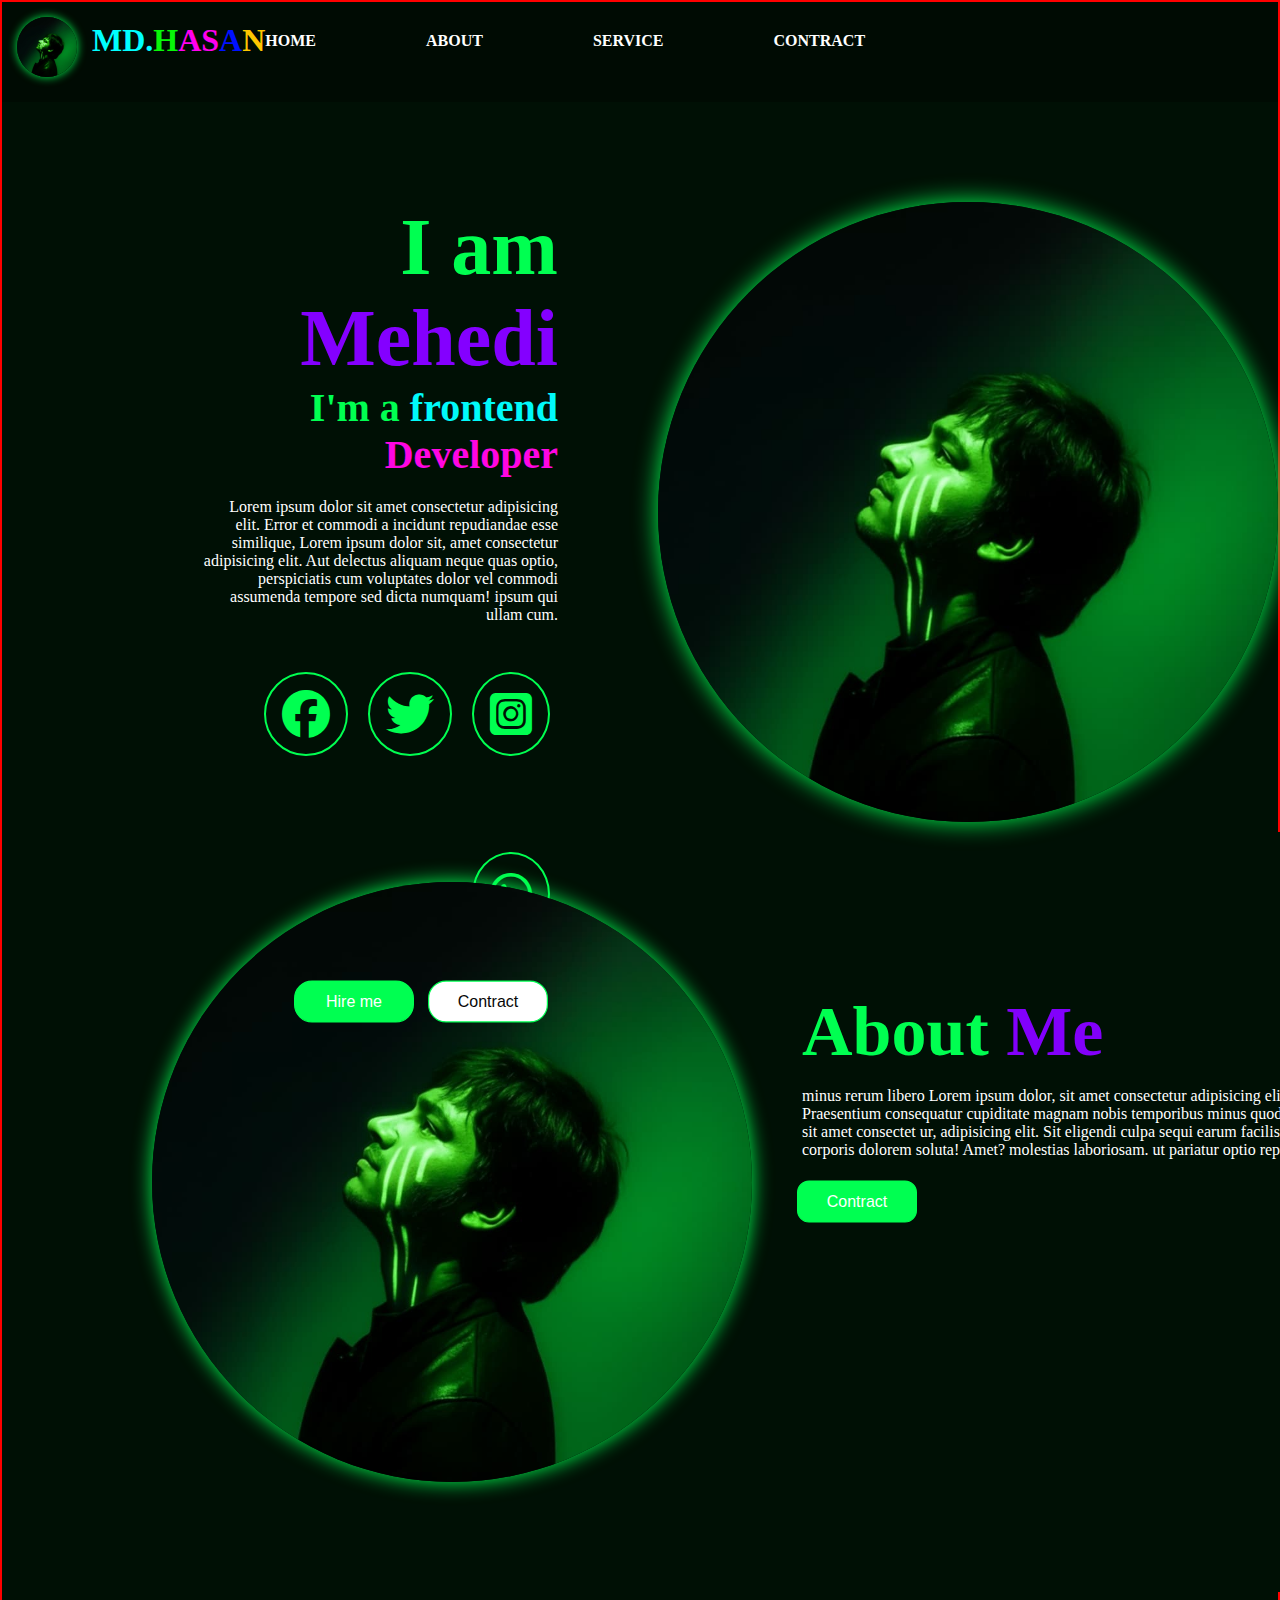
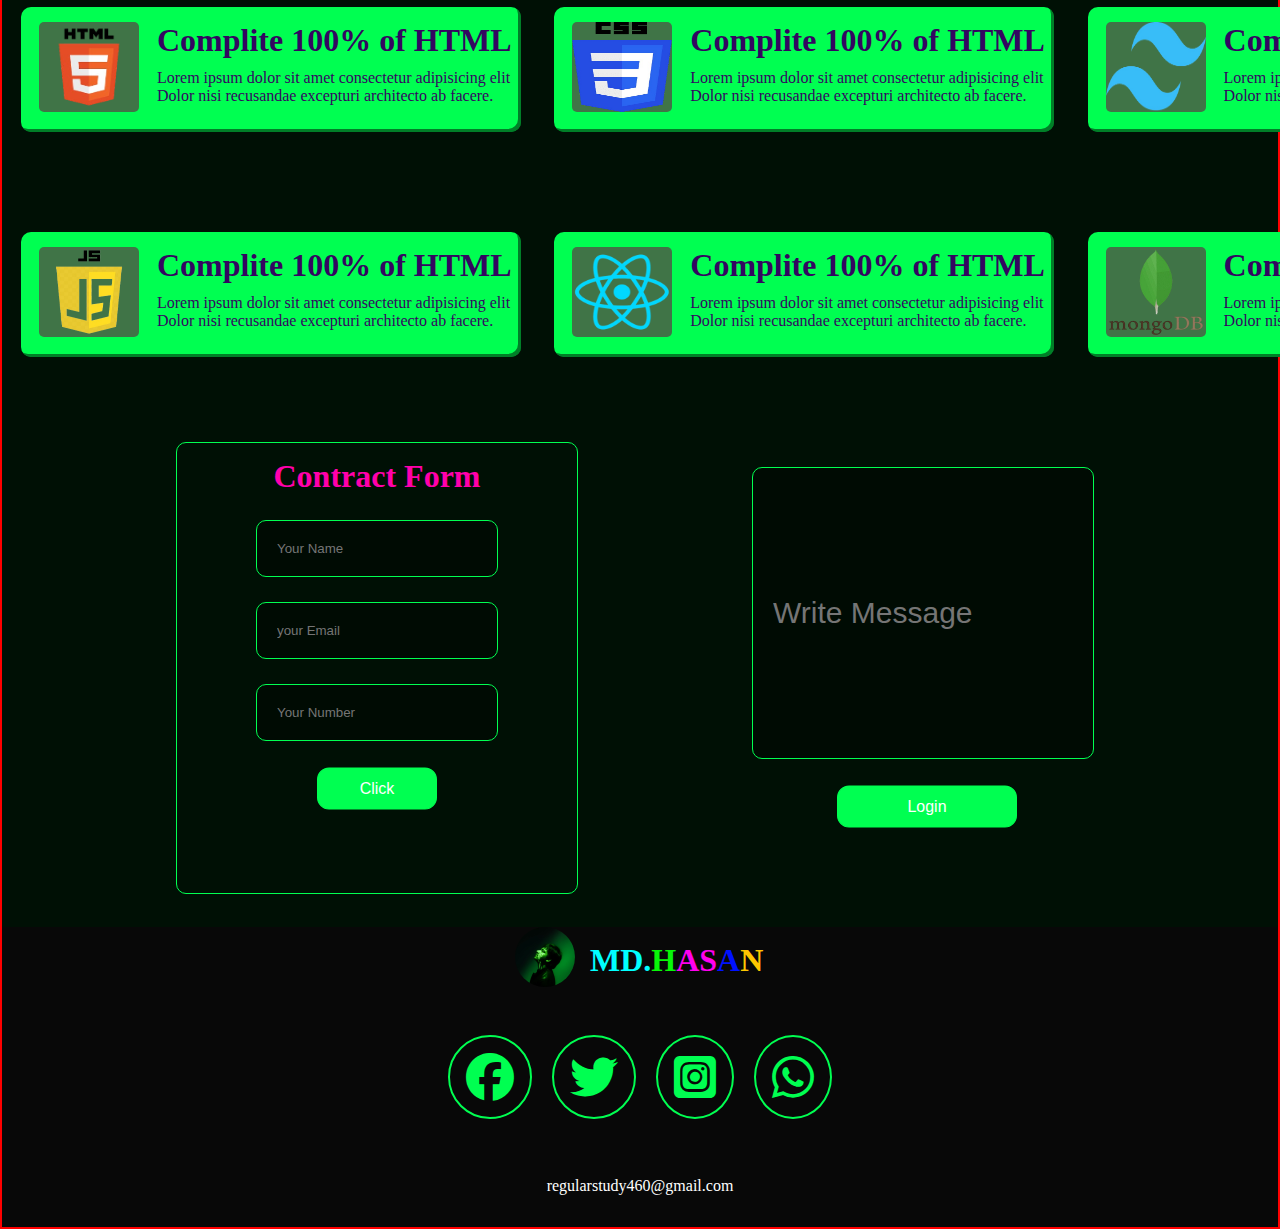
<file: index.html>
<!DOCTYPE html>
<html lang="en">
<head>
    <meta charset="UTF-8">
    <meta name="viewport" content="width=device-width, initial-scale=1.0">
    <title>Document</title>
    <link rel="stylesheet" href="my profail.css">
    
<link rel="stylesheet" href="https://cdnjs.cloudflare.com/ajax/libs/font-awesome/6.4.0/css/all.min.css">

</head>
<body>
    <div class="menu">
        <div class="logo-div">
            <img class="logo-img" src="images/06f2985b-1316-4c47-b190-3fae3f6b1b49.jpg">
            <h1 class="menu-h1"> <span class="md">MD.</span><span class="h">H</span><span class="as">AS</span><span class="a">A</span><span class="n">N</span></h1>
        </div>

        <div class="menu-list">
            <ul class="menu-ul">
                <li class="menu-li"> HOME</li>
                <li class="menu-li"> ABOUT</li>
                <li class="menu-li"> SERVICE</li>
                <li class="menu-li"> CONTRACT</li>
            </ul>
        </div>

       <div class="search">
         <input class="search-input" type="search" placeholder="search">
         <button class="search-btn">Search</button>
       </div>

        
    </div>

    
        
    <div class="profail">
        <div class="bio">
            <h1 class="name"> <span class="iam"> I am</span> <span class="mehedi">Mehedi</span></h1>
           <h2 class="bio-h2">I'm a <span class="frontend">frontend</span> <span class="Developer">Developer</span></h2>
            <p class="bio-p">Lorem ipsum dolor sit amet consectetur adipisicing elit.
                 Error et commodi a incidunt repudiandae esse similique, Lorem ipsum dolor sit, amet consectetur adipisicing elit. Aut delectus aliquam neque quas optio, perspiciatis cum voluptates dolor vel commodi assumenda tempore sed dicta numquam! ipsum qui ullam cum.</p>
         <div class="link">
            <i class="fa-brands fa-facebook"></i>
            <i class="fa-brands fa-twitter"></i>
            <i class="fa-brands fa-square-instagram"></i>
            <i class="fa-brands fa-whatsapp"></i>
        </div>

        <div class="btn-div">
            <button class="btn">Hire me</button>
            <button class="btn2">Contract</button>
        </div>
                </div>

                <div class="profail_img">
                    <img class="p-img" src="images/06f2985b-1316-4c47-b190-3fae3f6b1b49.jpg">
                </div>
       
    </div>

    <div class="secound-bg">





    <div class="about">
        <div class="about-img">
            <img class="a-img" src="images/06f2985b-1316-4c47-b190-3fae3f6b1b49.jpg">

        </div>
        <div class="a-discprition">
            <h1 class="a-h1"> About <span class="me">Me</span></h1>
            <p class="a-p"> minus rerum libero Lorem ipsum dolor, sit amet consectetur adipisicing elit. Eos
                 , aut! Praesentium consequatur cupiditate magnam nobis temporibus minus quod Lorem ipsum dolor sit amet consectet
                 ur, adipisicing elit. Sit eligendi culpa sequi earum facilis expedita, suscipit corporis dolorem soluta! Amet? molestias laboriosam. ut pariatur optio repellendus aspernatur at?</p>
            <button class="btn3">Contract</button>
        </div>
    </div>


        <div class="skill-langauge">

        <div class="langauge-cart">
            <div class="logo-skill">
                <img class="logo-skill-img" src="images/html-removebg-preview.png">
            </div>
            <div class="langauge-cart-about">
                <h1 class="langauge-cart-h1">Complite 100% of HTML</h1>
                <p class="langauge-cart-p">Lorem ipsum dolor sit amet consectetur adipisicing elit
                     Dolor nisi recusandae excepturi architecto ab facere.</p>
            </div>

        </div>

        <div class="langauge-cart">
            <div class="logo-skill">
                <img class="logo-skill-img" src="images/css-removebg-preview.png">
            </div>
            <div class="langauge-cart-about">
                <h1 class="langauge-cart-h1">Complite 100% of HTML</h1>
                <p class="langauge-cart-p">Lorem ipsum dolor sit amet consectetur adipisicing elit
                     Dolor nisi recusandae excepturi architecto ab facere.</p>
            </div>

        </div>

        <div class="langauge-cart">
            <div class="logo-skill">
                <img class="logo-skill-img" src="images/tailwind-removebg-preview.png">
            </div>
            <div class="langauge-cart-about">
                <h1 class="langauge-cart-h1">Complite 100% of HTML</h1>
                <p class="langauge-cart-p">Lorem ipsum dolor sit amet consectetur adipisicing elit
                     Dolor nisi recusandae excepturi architecto ab facere.</p>
            </div>

        </div>

          <div class="langauge-cart">
            <div class="logo-skill">
                <img class="logo-skill-img" src="images/js-removebg-preview.png">
            </div>
            <div class="langauge-cart-about">
                <h1 class="langauge-cart-h1">Complite 100% of HTML</h1>
                <p class="langauge-cart-p">Lorem ipsum dolor sit amet consectetur adipisicing elit
                     Dolor nisi recusandae excepturi architecto ab facere.</p>
            </div>

        </div>

          <div class="langauge-cart">
            <div class="logo-skill">
                <img class="logo-skill-img" src="images/React-removebg-preview.png">
            </div>
            <div class="langauge-cart-about">
                <h1 class="langauge-cart-h1">Complite 100% of HTML</h1>
                <p class="langauge-cart-p">Lorem ipsum dolor sit amet consectetur adipisicing elit
                     Dolor nisi recusandae excepturi architecto ab facere.</p>
            </div>

        </div>

          <div class="langauge-cart">
            <div class="logo-skill">
                <img class="logo-skill-img" src="images/mongo-removebg-preview.png">
            </div>
            <div class="langauge-cart-about">
                <h1 class="langauge-cart-h1">Complite 100% of HTML</h1>
                <p class="langauge-cart-p">Lorem ipsum dolor sit amet consectetur adipisicing elit
                     Dolor nisi recusandae excepturi architecto ab facere.</p>
            </div>

        </div>


    </div>


<!-- 
    <div class="skill">


      <div class="skill-cart">
          <div class="skill-img">
            <img class="skill-img" src="images/html-removebg-preview.png">  
        </div>
        <div class="skill-about">
            <h1 class="skill-h1"> 95% HTML Done</h1>
            <p class="skill-p">Lorem ipsum dolor sit amet, consectetur adipisicing elit
                . Minima vitae dolor molestiae voluptatibus
                 fuga deserunt atque laborum praesentium. Molestiae, natus!</p>
        </div>
        <button class="btn4">More</button>
      </div>

        <div class="skill-cart">
          <div class="skill-img">
            <img class="skill-img" src="images/css-removebg-preview.png">  
        </div>
        <div class="skill-about">
            <h1 class="skill-h1"> 80% CSS Done</h1>
            <p class="skill-p">Lorem ipsum dolor sit amet, consectetur adipisicing elit
                . Minima vitae dolor molestiae voluptatibus
                 fuga deserunt atque laborum praesentium. Molestiae, natus!</p>
        </div>
        <button class="btn4">More</button>
      </div>

        <div class="skill-cart">
          <div class="skill-img">
            <img class="skill-img" src="images/js-removebg-preview.png">  
        </div>
        <div class="skill-about">
            <h1 class="skill-h1"> 50% JS Done</h1>
            <p class="skill-p">Lorem ipsum dolor sit amet, consectetur adipisicing elit
                . Minima vitae dolor molestiae voluptatibus
                 fuga deserunt atque laborum praesentium. Molestiae, natus!</p>
        </div>
        <button class="btn4">More</button>
      </div>




    </div> -->


  <div class="green-png">
       <div class="form-div">
        <form>
           <div class="form-child">

            <h1 class="form-h1"> Contract Form</h1>
             <!-- <label for="name">Name:</label> -->
            <input type="name" placeholder="Your Name" name="" id="name">

             <!-- <label for="email">Email:</label> -->
            <input type="Email" placeholder="your Email" name="" id="Email">

            <!-- <label for="Number">Number:</label> -->
            <input type="Number" placeholder="Your Number" name="" id="Email">

            
           </div>
           <button class="btn5"> Click </button>


            
        </form>

        <div class="send-msg">
            <input class="msg" type="message" placeholder="Write Message">
            <button class="btn6">Login</button>
        </div>
     </div>
  </div>

<div class="foter">



    <div class="foter2-child">
        
<div class="logo2-div">
            <img class="logo2-img" src="images/06f2985b-1316-4c47-b190-3fae3f6b1b49.jpg">
            <h1 class="menu2-h1"> <span class="md">MD.</span><span class="h">H</span><span class="as">AS</span><span class="a">A</span><span class="n">N</span></h1>
        </div>

         <div class="link">
            <i class="fa-brands fa-facebook"></i>
            <i class="fa-brands fa-twitter"></i>
            <i class="fa-brands fa-square-instagram"></i>
            <i class="fa-brands fa-whatsapp"></i>
        </div>
        <p class="foter-p" style="color: white; margin-top: 10px;"> regularstudy460@gmail.com</p>

    </div>




</div>
    </div>

</body>
</html>
</file>
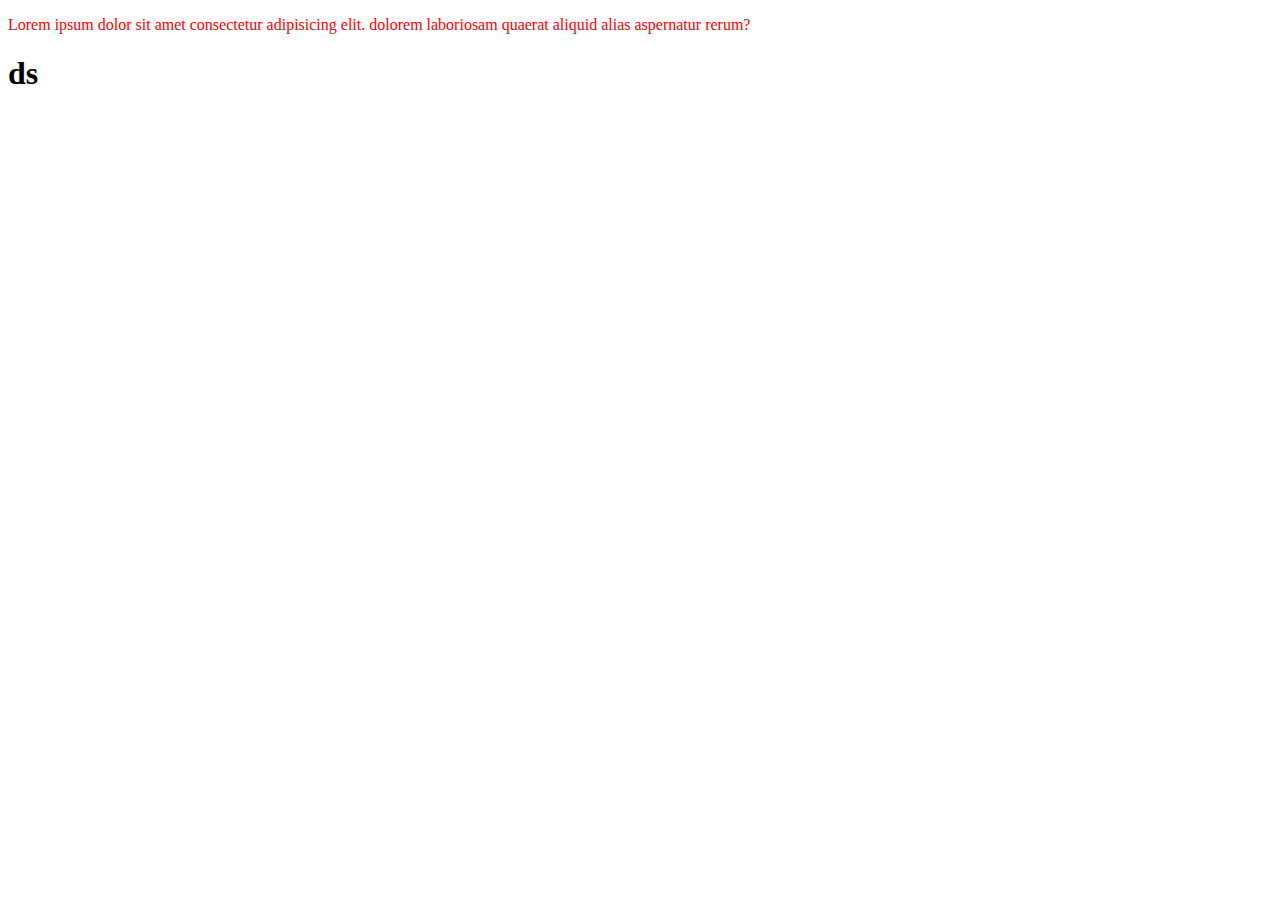
<file: 2nd.html>
<!DOCTYPE html>
<html lang="en">

<head>
    <meta charset="UTF-8">
    <title>First HTML Page</title>

    <link rel="stylesheet" href="2nd.css">
</head>
<body>

    <P> Lorem ipsum dolor sit amet consectetur adipisicing elit.
 
        dolorem laboriosam quaerat aliquid alias aspernatur rerum?</P>
        <h1> ds</h1>
</body>
</file>
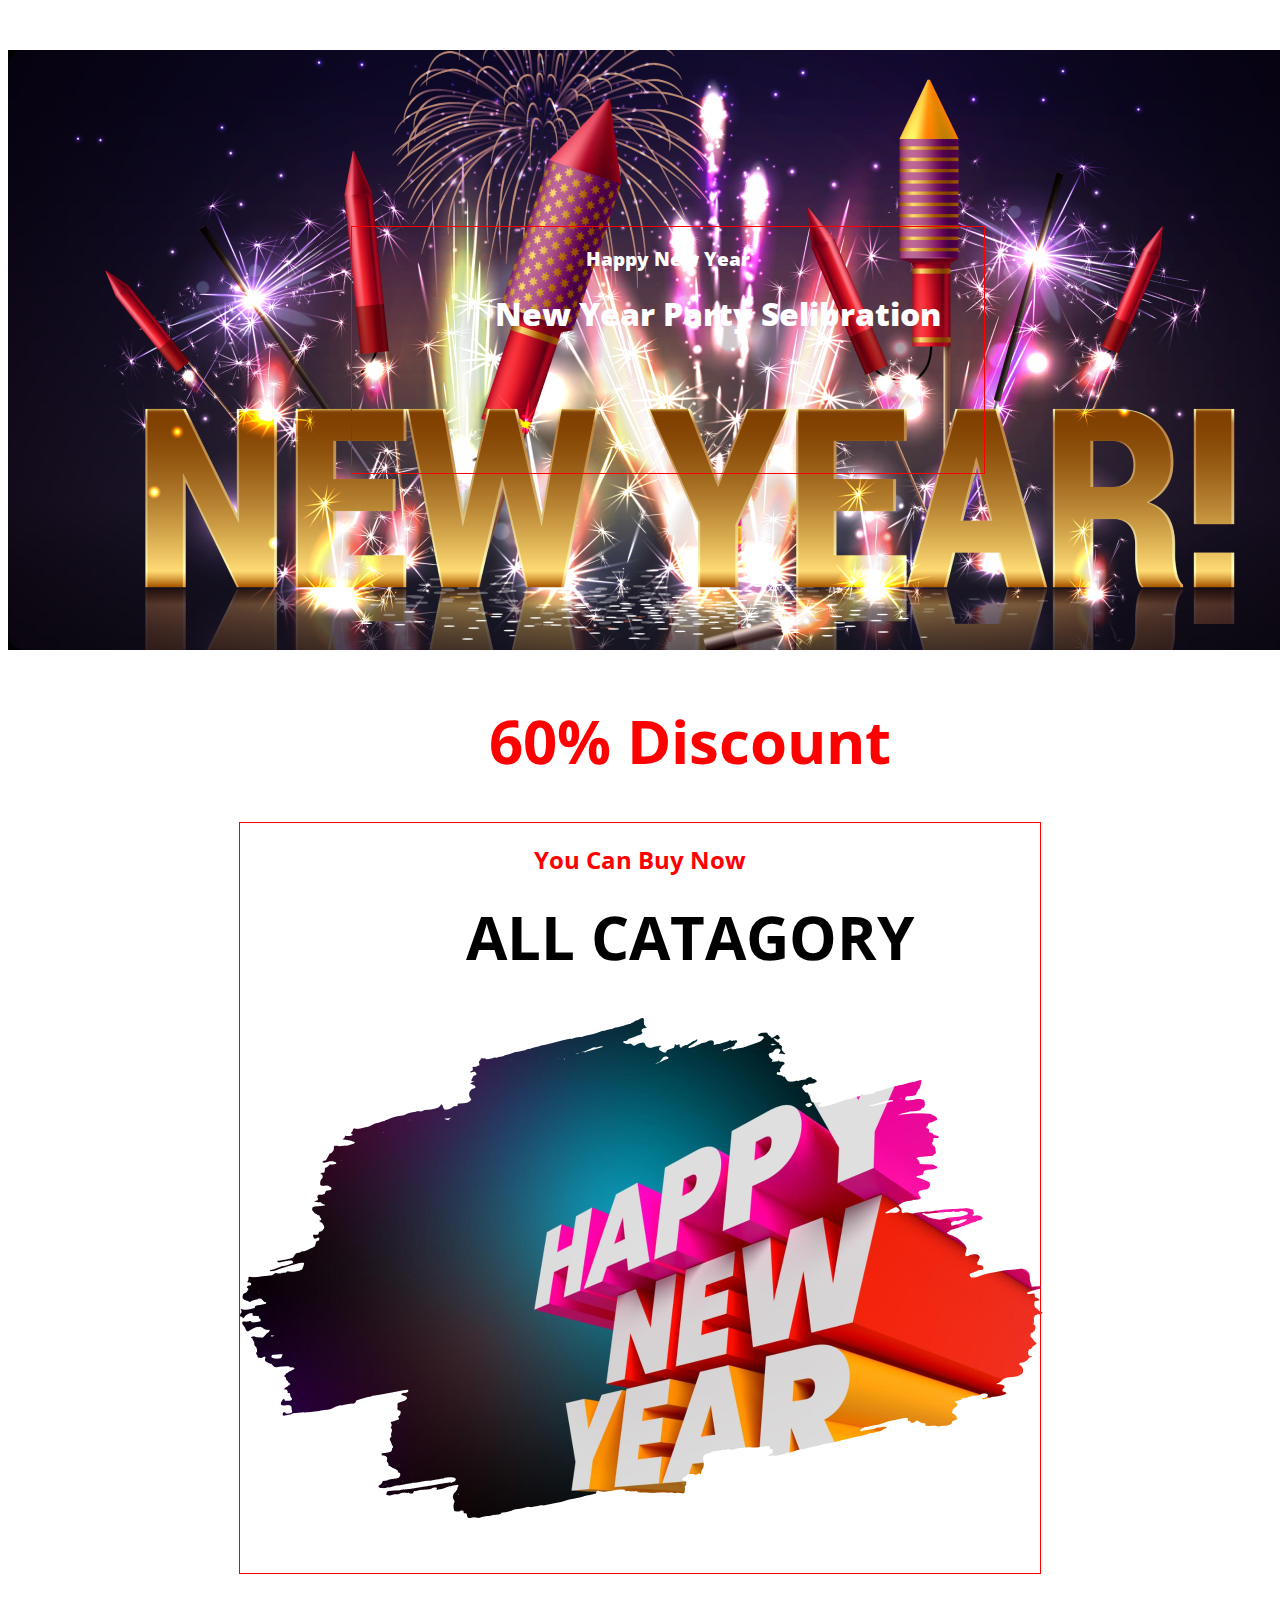
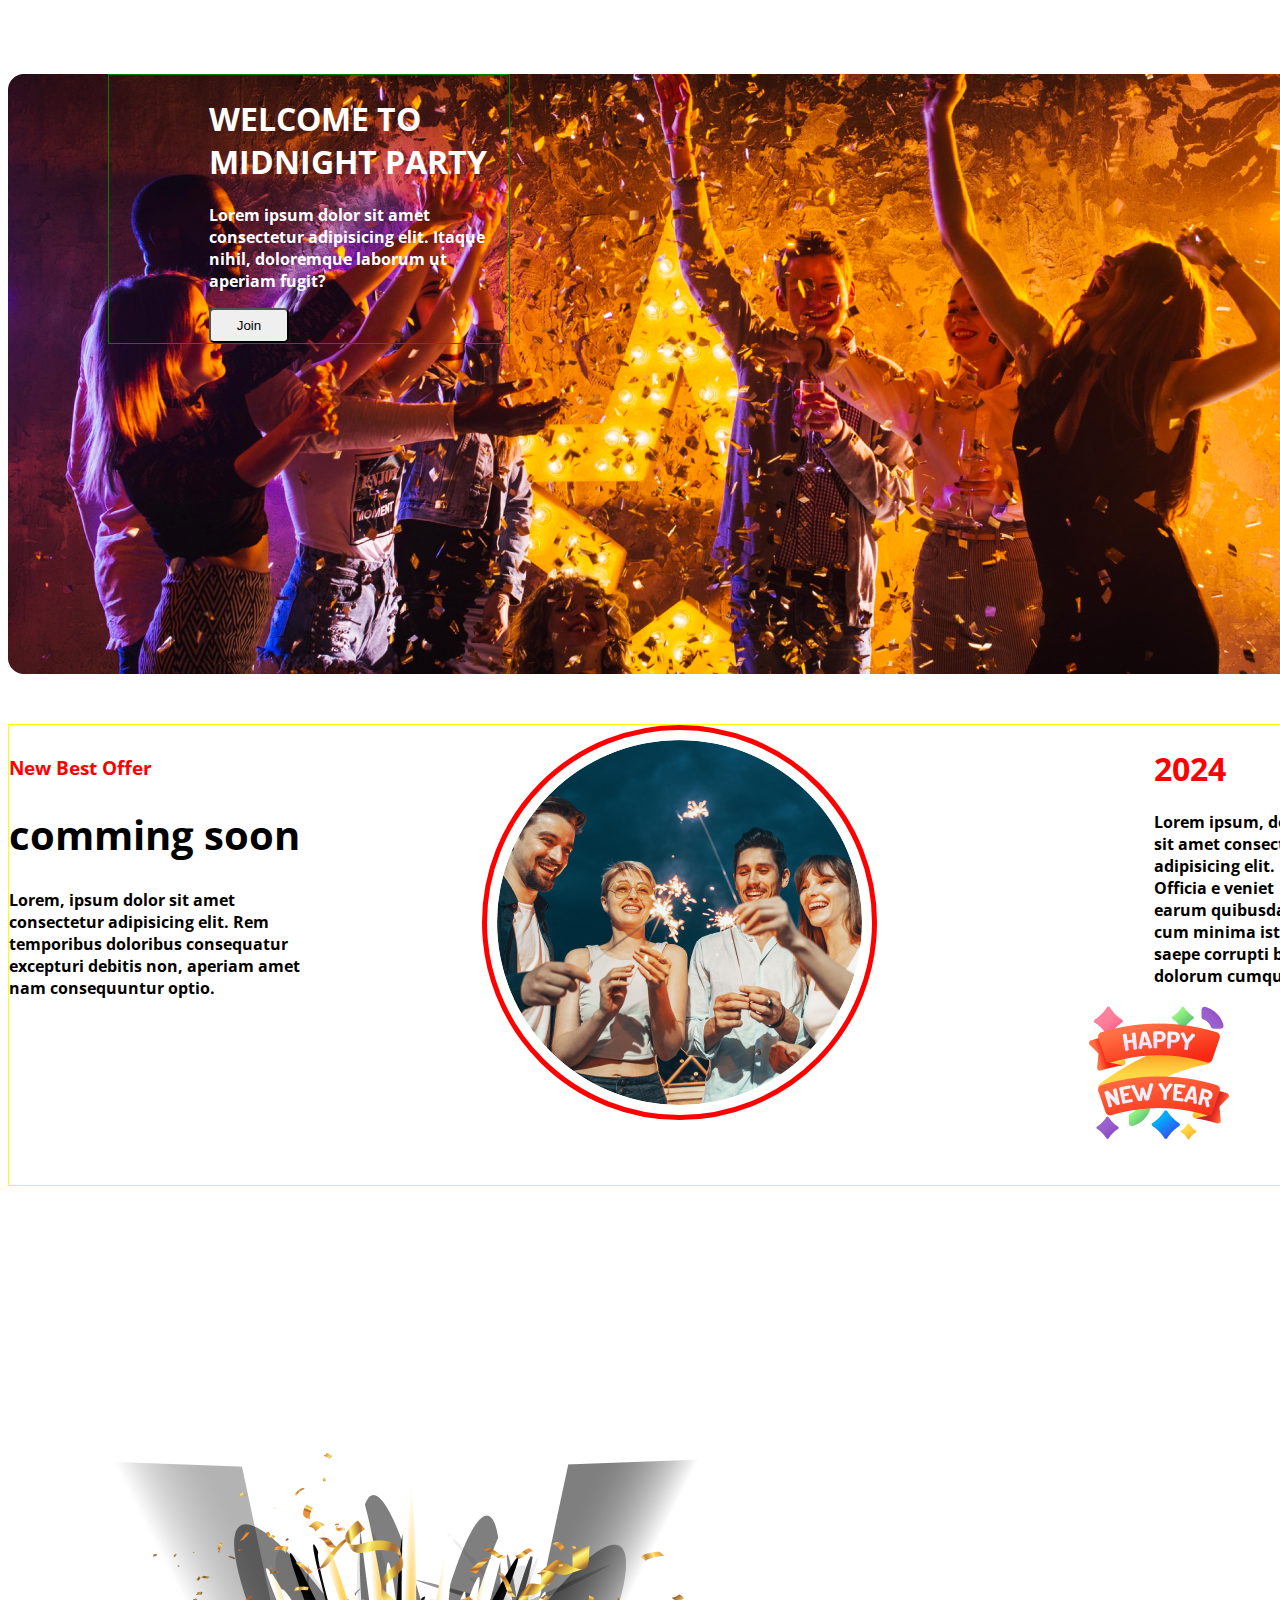
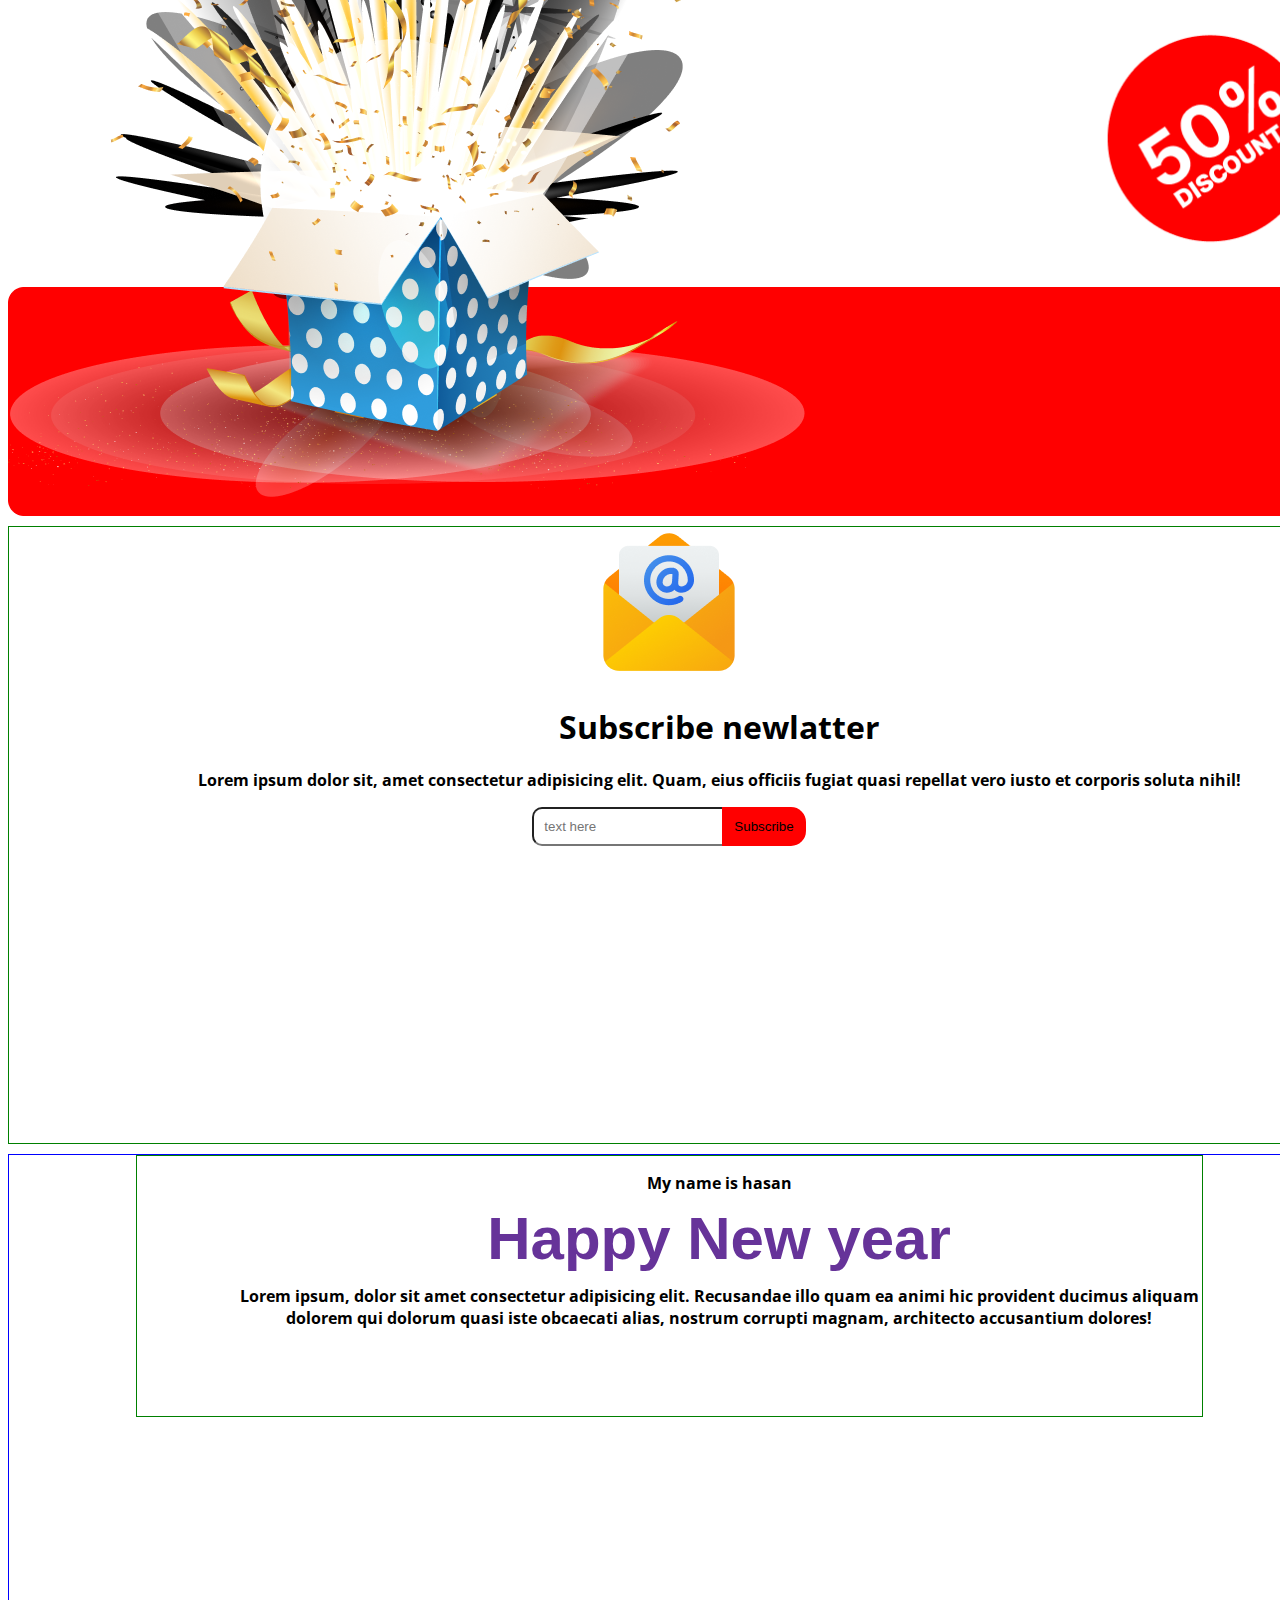
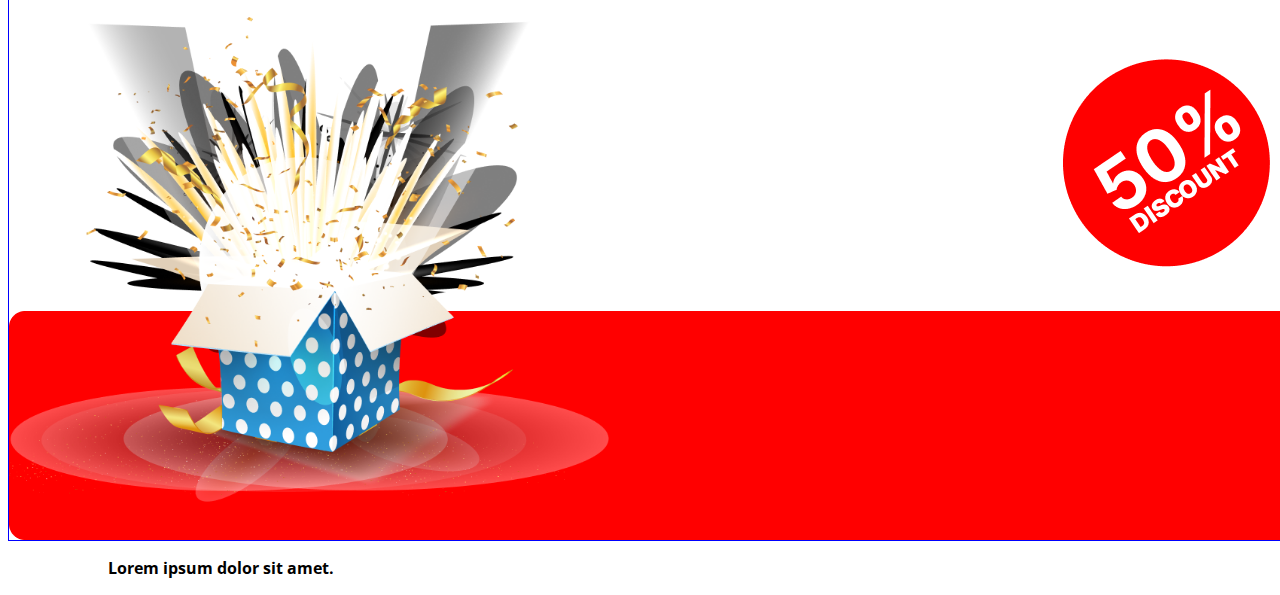
<file: assainment-1.html>
<!DOCTYPE html>
<html lang="en">
<head>
    <meta charset="UTF-8">
    <meta name="viewport" content="width=device-width, initial-scale=1.0">
    <title>Assainment</title>
    <link rel="preconnect" href="https://fonts.googleapis.com">
<link rel="preconnect" href="https://fonts.gstatic.com" crossorigin>
<link href="https://fonts.googleapis.com/css2?family=Manufacturing+Consent&family=Open+Sans:ital,wght@0,300..800;1,300..800&display=swap" rel="stylesheet">
   <link rel="stylesheet" href="assainment1.css"> 
</head>
<body class="open-sans-normal">
    <header class="header">
        <section class="header-sec">
             <h3 class="header-h3">Happy New Year</h3>
        <h1 class="header-h1">New Year Party Selibration</h1>

        </section>
       
    </header>
  <h1 class="main-h1"> 60% Discount</h1>
   <main>
    <section class="main-sec">
      
        <h2 class="main-h2">You Can Buy Now</h2>
        <h1 class="main-h3">All catagory</h3>
        <img class="main-img" src="images/New Year Photo.png">

    </section>
   </main>
<div class="main-victory">

  <div class="victory">
    <h1 class="v-h1"> WELCOME TO MIDNIGHT PARTY</h1>
    <P class="V-P">Lorem ipsum dolor sit amet consectetur adipisicing elit. Itaque nihil, 
        doloremque laborum ut aperiam fugit?</P>
     <button class="v-btn">Join</button>   
   </div>
</div>

<section class="best-offer">
    <div class="b1-div">
        <h3 class="b-h2">New Best Offer</h2>
    <h1 class="b-h1" style="color: black;">comming soon</h1>
    <p class="b1-p" style="color: black;">Lorem, ipsum dolor sit amet consectetur adipisicing elit. Rem temporibus doloribus
         consequatur excepturi debitis non, aperiam amet nam consequuntur optio.</p>
    </div>

    <div class="b2-div">
        <img class="b2-img" src="images/Ellipse 1.png">
    </div>

    <div class="b3-div">
        <h1 class="b3-h1" style="color: red;">2024</h1>
        <p class="b3-p" style="color: black;">Lorem ipsum, dolor sit amet consectetur adipisicing elit. Officia e
            veniet earum quibusdam cum minima iste saepe corrupti beatae dolorum cumque?</p>
            <img class="b3-img" src="images/Group 96.png">
    </div>

</section>


<div class="lal">
    <img class="lal-img" src="images/Group 44.png">

</div>

<div class="yehao">
    <img class="y-img" src="images/Group 61.png">
    <h1 class="y-h1">Subscribe newlatter</h1>
    <p class="y-p">Lorem ipsum dolor sit, amet 
        consectetur adipisicing elit. Quam, eius officiis fugiat quasi repellat 
        vero iusto et corporis soluta nihil!</p>
    <input type="text" placeholder="text here">
    <button class="y-btn">Subscribe</button>    
</div>

<section class="red-img">
<div class="r-t">
        <!-- <h2 class="r-h2">My name is Hasan</h2> -->
         <p class="r-h2">My name is hasan</p>
    <h1 class="r-h1">Happy New year</h1>
    <p class="r-p">Lorem ipsum, dolor sit amet consectetur adipisicing elit. Recusandae illo quam ea animi hic provident
         ducimus aliquam dolorem qui dolorum quasi iste obcaecati alias, nostrum corrupti magnam, architecto accusantium dolores!</p>
</div>
    <img class="gift-box" src="images/Group 75.png">
    <img class="discount" src="images/Group 44.png">
</section>
 <p class="pp">Lorem ipsum dolor sit amet.</p>
</body>
</html>
</file>
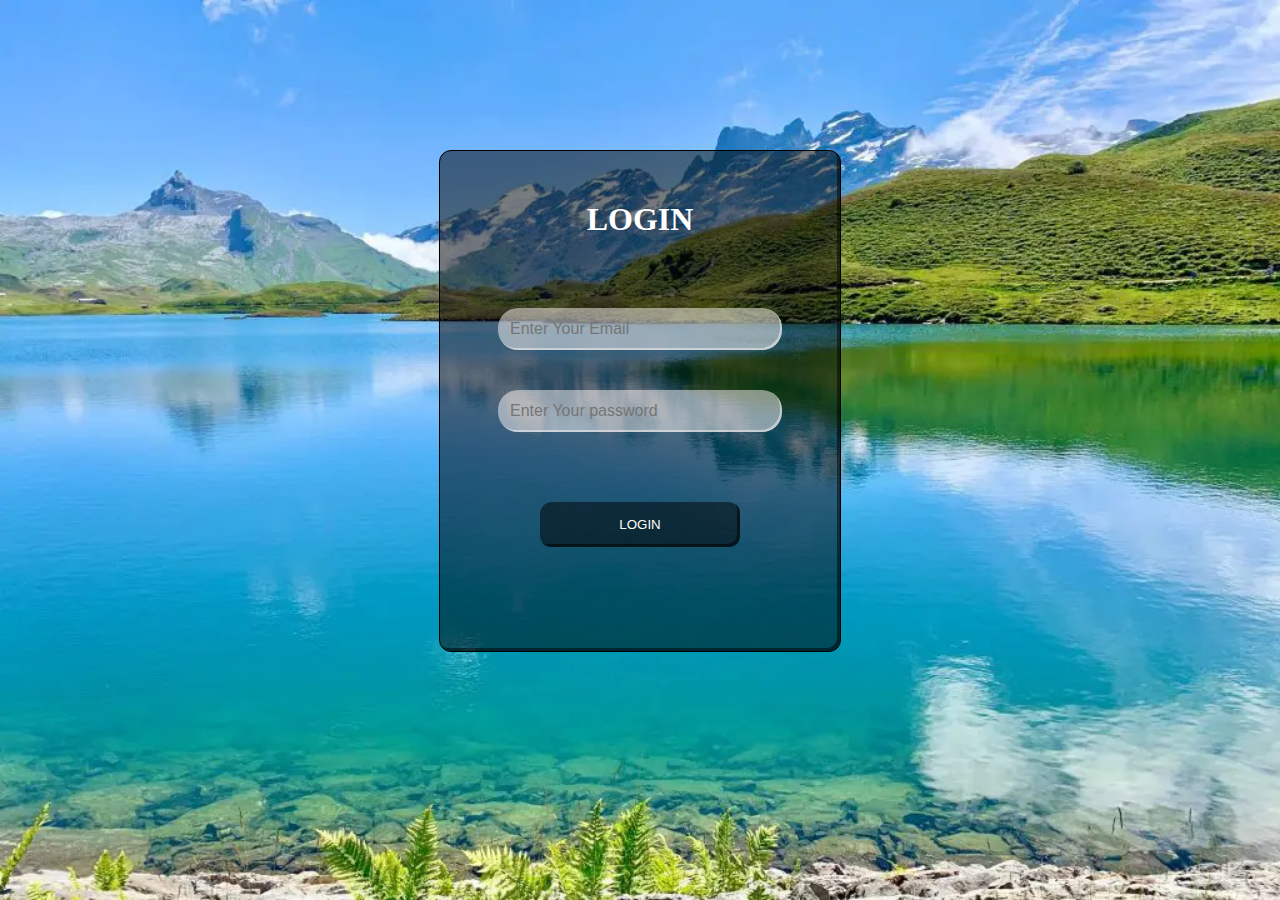
<file: form-animation.html>
<!DOCTYPE html>
<html lang="bn">
<head>
    <meta charset="UTF-8">
    <meta name="viewport" content="width=device-width, initial-scale=1.0">
    <title>my first code</title>

    <link rel="stylesheet" href="https://cdnjs.cloudflare.com/ajax/libs/font-awesome/6.7.2/css/all.min.css" integrity="sha512-Evv84Mr4kqVGRNSgIGL/F/aIDqQb7xQ2vcrdIwxfjThSH8CSR7PBEakCr51Ck+w+/U6swU2Im1vVX0SVk9ABhg==" crossorigin="anonymous" referrerpolicy="no-referrer" />
    <link rel="stylesheet" href="form.css">
</head>
<body>
    <form action="" class="form">
        <h1> LOGIN</h1>
        <input type="email" name="email" class="box" placeholder="Enter Your Email">
        <input type="password" name="password" class="box" placeholder="Enter Your password">
        <button class="btn">LOGIN</button>
    </form>
</body>
</file>
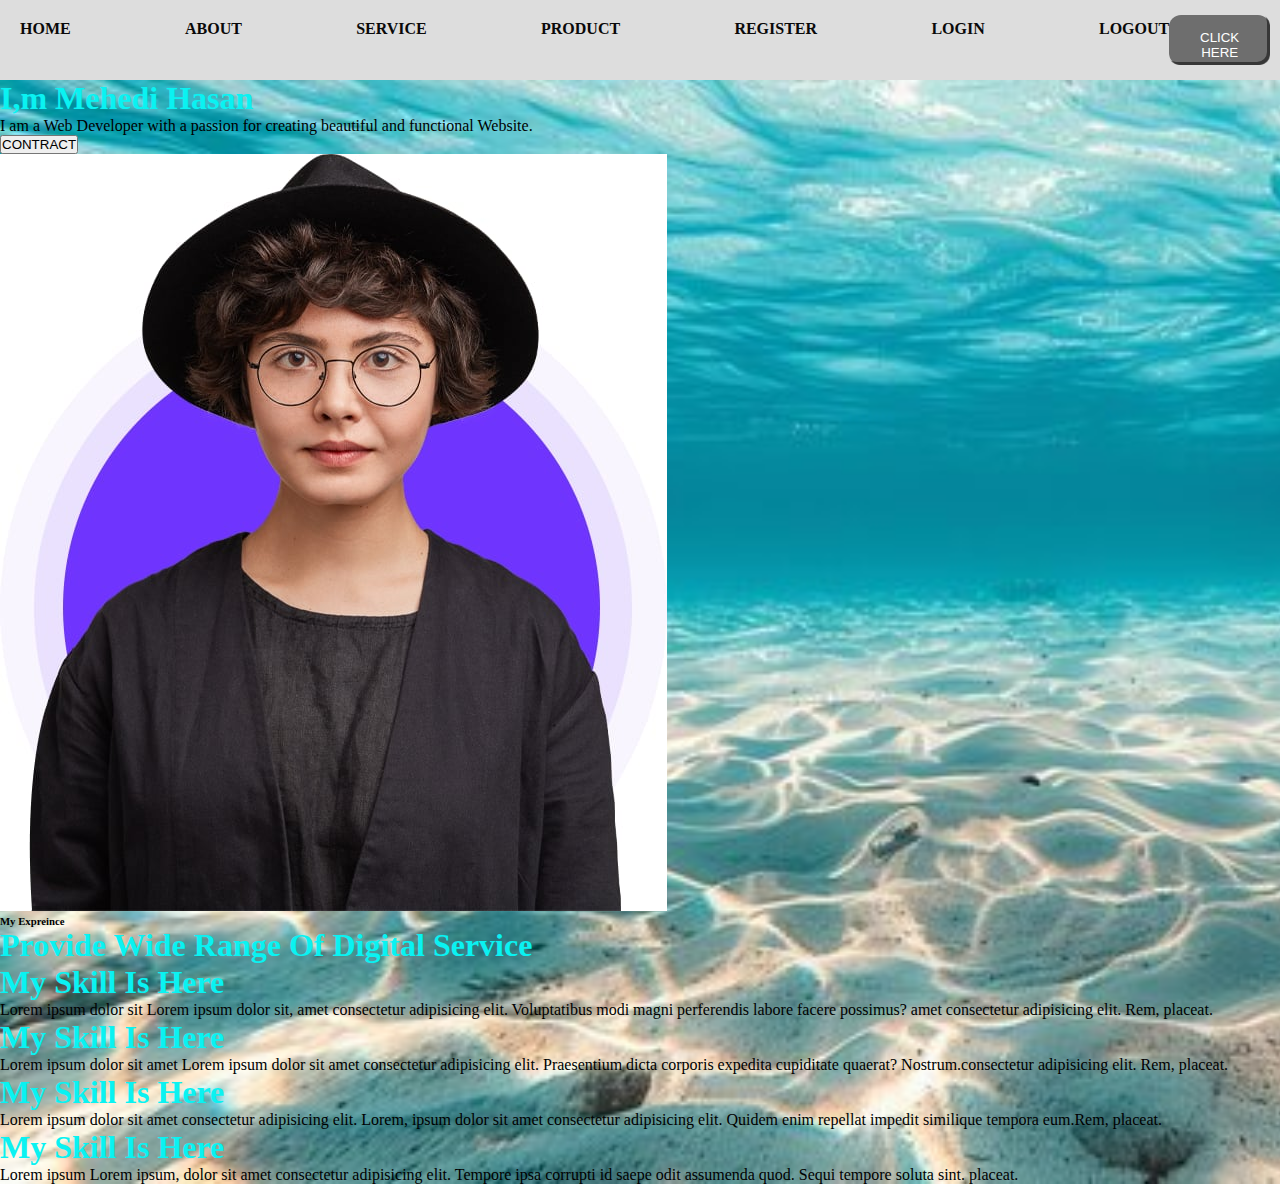
<file: shadow.html>
<!DOCTYPE html>
<html lang="en">
<head>
    <meta charset="UTF-8">
    <meta name="viewport" content="width=device-width, initial-scale=1.0">
    <title>Document</title>
    <link rel="stylesheet" href="shadow.css">
  
</head>
<body>
    <div class="menu">
        <div class="menu-item">
            <ul class="menu-ul">
                <li class="menu-li"> HOME</li>
                <li class="menu-li"> ABOUT</li>
                <li class="menu-li"> SERVICE</li>
                <li class="menu-li"> PRODUCT</li>
                <li class="menu-li"> REGISTER</li>
                <li class="menu-li"> LOGIN</li>

                <li class="menu-li"> LOGOUT</li>    
            </ul>
        </div>

        <button class="menu-btn"> CLICK HERE</button>

    </div>



    <div class="profail">

        <div class="dot">
            <div class="red"></div>
             <div class="purple"></div>
              <div class="ass"></div>
        </div>
        <div class="bio">
           <h1 class="bio-h1"><span class="im">I,m</span>  <span class="Mehedi">Mehedi</span><span class="hasan"> Hasan</span> </h1>
           <p class="bio-p">I am a Web Developer with a passion for creating beautiful and functional Website.</p>
           <button class="btn2">CONTRACT</button>
        </div>

        <div class="profail-pic">
            <img class="profail-img" src="253d608c-a4e5-4e8c-8150-02b4f71dae80 (1).jpg">
        </div>
    </div>

    <h6 class="my-exp"> My Expreince</h6>
    <h1 class="exp-h1">Provide Wide Range Of Digital Service</h1>

    <div class="skill">

        <div class="f-skill">
            <div class="f1-skill">
                <h1 class="f1-h1">My Skill Is Here</h1>
                <p class="f1-p"> Lorem ipsum dolor sit Lorem ipsum dolor sit,
                     amet consectetur adipisicing elit. Voluptatibus modi magni perferendis labore facere possimus? amet consectetur adipisicing elit. Rem, placeat.</p>
            </div>

             <div class="f1-skill">
                <h1 class="f1-h1">My Skill Is Here</h1>
                <p class="f1-p"> Lorem ipsum dolor sit amet Lorem ipsum dolor sit
                     amet consectetur adipisicing elit. Praesentium dicta corporis expedita cupiditate quaerat? Nostrum.consectetur adipisicing elit. Rem, placeat.</p>
            </div>

        </div>

        <div class="f-skill">
            <div class="f1-skill">
                <h1 class="f1-h1">My Skill Is Here</h1>
                <p class="f1-p"> Lorem ipsum dolor sit amet consectetur adipisicing elit. Lorem, ipsum dolor
                     sit amet consectetur adipisicing elit. Quidem enim repellat impedit similique tempora eum.Rem, placeat.</p>
            </div>

             <div class="f1-skill">
                <h1 class="f1-h1">My Skill Is Here</h1>
                <p class="f1-p"> Lorem ipsum Lorem ipsum, dolor sit amet consectetur adipisicing elit.
                     Tempore ipsa corrupti id saepe odit assumenda quod. Sequi tempore soluta sint. placeat.</p>
            </div>

        </div>

    </div>



    <div class="amni">
        
    </div>


    

          <!-- <div class="form">
        <h1>LOGIN</h1>
        
        <input type="name" placeholder="Enter Your name">
        
        <input type="password" placeholder="Enter Your password">
        
        <input type="number" placeholder="Enter Your Number">
        <button class="btn">LOGIN</button>


    </div> -->

    

    
   
</body>
</html>
</file>
<file: my profail.css>
*{
    margin: 0;
    padding: 0;

}

body{
    background-color: var(--sec-bg-color);
    border: 2px solid red;
}
:root{
    --main-color:#00ff51;
    --sec-bg-color:#001005;
}
.menu{
    width: 100%;
    height: 100px;
    background-color: rgba(0, 0, 0, 0.3);
    display: flex;
    justify-content: space-between;
}

.logo-img{
    width: 60px;
    height: 60px;
    border-radius: 50%;
    box-shadow: 0 0 10px var(--main-color);
}
.logo-div{
    display: flex;
    width: 400px;
    height: 90px;
    margin-top: 5px;
    /* border: 1px solid red; */
}

.logo-img,.menu-h1{
    margin-top: 10px;
    margin-left: 15px;

}
.menu-h1{
    margin-top: 15px;
}
.md{
    color: aqua;
}
.h{
    color: rgb(8, 247, 8);
}
.as{
    color: rgb(255, 0, 238);
}
.a{
    color: rgb(0, 17, 255);
}
.n{
    color: rgb(254, 199, 0);
}

.menu-list{
    color: white;
    font-weight: bold;
    margin-right: 100px;
    margin-top: 30px;
    /* border: 1px solid red; */
}
.menu-ul{
    display: flex;
    margin-right: 210px;
}
.menu-li{
    list-style: none;
    margin-right: 110px;
}

.menu-li:hover{
    color: var(--main-color);
    border-bottom: 1px solid var(--main-color);
}

.search{
    width: 410px;
    height: 60px;
    /* border: 1px solid rgb(23, 51, 150); */
    margin-right: 50px;
    margin-top: 20px;
}
.search-input{
    width: 250px;
    height: 40px;
    /* border: 1px solid yellow; */
    padding: 10px;
    margin-top: 0px;
    border-top-left-radius:5px ;
     border-bottom-left-radius:5px ;
    
}
.search-btn{
    width: 80px;
    height: 43px;
    margin-left: -4px;
    margin-top: 0px;
    padding: 10px;
    border-radius:5px;
     border-bottom-right-radius:5px;
     background-color: yellow;
    /* border-left: 1px solid yellow; */
}

.profail{
    width: 100%;
    height: 630px;
    margin-top: 100px;
    display: flex;
    /* border: 1px solid green; */
}
.bio{
    width: 800px;
    height: 500px;
    /* border: 1px solid blueviolet; */
    text-align: right;
    margin-left: 200px;
    
}
.iam{
    color: #00ff51;
}
.mehedi{
    color: rgb(132, 0, 255);
}
.name{
    font-size: 80px;
     transition: 0.3s ease;
}
.name:hover{
    font-size: 90px;
}
.bio-p{
    color: white;
}
.Developer{
    color: rgb(255, 6, 226);
}
.frontend{
    color: rgb(0, 250, 250);
}
.bio-h2{
    color: #00ff51;
    font-size: 40px;
    margin-bottom: 20px;
    transition: 0.3s ease;
}
.bio-h2:hover{
    font-size:45px ;
}
i{
    font-size: 3rem;
    padding: 1rem;
    color: var(--main-color);
    background: transparent;
    border: 2px solid var(--main-color);
    border-radius: 50%;
    gap: 10px;
    margin: 3rem 0.5rem;
    transition: 0.3s ease;
}
i:hover{
    color: white;
    background-color: var(--main-color);
    transform: scale(1.2) translateY(-5px);
    box-shadow: 0 0 25px var(--main-color);
}
/* .btn-div{
    width: 250px;
    height: 50px;
    border: 1px solid blueviolet;
    text-align: right;
} */

.btn{
    width: 100px;
    height: 35px;
    color: white;
    background-color: var(--main-color);
    border: 1px solid var(--main-color);
    border-radius: 15px;
    transform: scale(1.2);
    padding: 5px;
    margin-right: 30px;
     transition: 0.3s ease;
    
}
.btn:hover{
     box-shadow: 0 0 25px var(--main-color);
     width: 110px;
    height: 40px;


}
.btn2{
    width: 100px;
    height: 35px;
    padding: 5px;
    color: rgb(7, 7, 7);
    transform: scale(1.2);
    border-radius: 15px;
    border: 1px solid var(--main-color);
    background-color: white;
    margin-right: 20px;
     transition: 0.3s ease;
}
.btn2:hover{
    
     box-shadow: 0 0 25px var(--main-color);
     background: var(--main-color);
     width: 110px;
    height: 40px;

}
.p-img{
    width:620px;
    height: 620px;
    border-radius: 50%;
      box-shadow: 0 0 25px var(--main-color);
      margin-left: 100px;
      box-shadow: 0 0 25px var(--main-color);
      transition: 0.5s ease-in-out;
     
     

}
.p-img:hover{
    box-shadow: 0 0 300px var(--main-color);
                
}

.skill-langauge{
    width: 1600px;
    height: 450px;
    /* border: 1px solid aqua; */
    margin: 0 auto;
    display: flex;
     justify-content: space-around;
     flex-wrap: wrap;
}
.logo-skill{
    width: 230px;
    height: 90px;
    /* border: 1px solid yellow; */
    margin-top: 15px;
    margin-left: 10px;
}
.logo-skill-img{
    width: 100px;
    height: 90px;
    margin-left: 8px;
    background-color: #407447;
    border-radius: 5px;
}
.langauge-cart{
    width: 500px;
    height: 125px;
    /* border: 1px solid red; */
    background-color:var(--main-color);
    margin-top: 15px;
    margin-left: 5px;
    border-radius: 10px;
    box-shadow: inset -3PX -3PX rgba(0, 0, 0, 0.5);
    display: flex;
   
    transition: 0.5s ease;
}
.langauge-cart:hover{
 width: 510px;
    height: 135px; 
    background-color: black;  
    box-shadow: 0 0 25px var(--main-color);
}

.langauge-cart-h1,.langauge-cart-p{
       color: rgb(51, 6, 96);
}


.langauge-cart-about{
    margin-top: 15px;
    margin-left: 5px;
}
.langauge-cart-p{
    margin-top: 10px;
}





.about{
    width: 100%;
    height: 760px;
    /* border: 1px solid white; */
    display: flex;
    margin-left: 150px;
    background-color: var(--sec-bg-color);
}
.a-img{
    width: 600px;
    height: 600px;
    border-radius: 50%;
    box-shadow: 0 0 20px var(--main-color);
}

.about-img{
    width: 700px;
    height: 700px;
    margin-top: 50px;
    /* border: 1px solid red; */
  
}
.a-img:hover{
     box-shadow: 0 0 200px var(--main-color);
}

.a-discprition{
     width: 950px;
    height: 500px;
    /* border: 1px solid rgb(12, 229, 215); */
    margin-left: 30px;
    margin-top: 150px;
}
.a-h1{
    color: var(--main-color);
    font-size: 70px;
    margin-bottom: 15px;
    margin-top: 10px;
    margin-left: 20px;

}
.me{
    color: rgb(130, 0, 251);
}
.a-p{
    color: white;
    margin-bottom: 25px;
    margin-left: 20px;
}

.btn3{
     width: 100px;
    height: 35px;
    color: white;
    background-color: var(--main-color);
    border: 1px solid var(--main-color);
    border-radius: 10px;
    transform: scale(1.2);
    padding: 5px;
    margin-left: 25px;
     transition: 0.3s ease;
}

.btn3:hover{
     box-shadow: 0 0 25px var(--main-color);
     width: 110px;
    height: 40px;
}

.skill{
    width: 1200px;
    height: 620px;
    /* border: 1px solid red; */
    background-color: var(--sec-bg-color);
    margin: 0 auto;
    display: flex;
    justify-content: space-around;
}

.skill-cart{
    width: 300px;
    height: 550px;
    /* border: 1px solid white; */
    background-color: var(--main-color);
    border: 1px solid var(--main-color);
    /* color: black; */
    border-radius: 10px;
     transition: 0.3s ease;
     margin-top: 20px;
    
}

.skill-cart:hover{
    background-color: var(--sec-bg-color);
    box-shadow: 0 0 20px var(--main-color);
    color: white;
    width: 310px;
    height: 565px
}

.skill-img{
    width: 100%;
    height: 330px;
    border-radius: 10px;
}
.skill-h1,.skill-p{
    color:black;
    margin-left: 8px;
    margin-top: 10px;
}

.btn4{
     width: 100px;
    height: 35px;
       margin-top: 20px;
    color: white;
    background-color: rgba(14, 12, 12, 0.808);
    border: 1px solid rgba(14, 12, 12, 0.808);
    border-radius: 10px;
    transform: scale(1.2);
    padding: 5px;
    margin-left: 15px;
     transition: 0.3s ease;
}


.btn4:hover{
     box-shadow: 0 0 25px var(--main-color);
     width: 110px;
    height: 40px;
 
}
.skill-h1,.skill-p{
    color: rgb(77, 5, 149);
}

.secound-bg{
    width: 100%;
    height: 100%;
    /* background-image: url(images/green1.png);
    background-repeat: no-repeat;
    background-size: cover; */
    background-color: var(--sec-bg-color);
}

/* .green-png{
    background-image: url(images/green1.png);
    background-repeat: no-repeat;
    background-size: cover;
} */

.form-div{
    width:1300px;
    height: 470px;
    margin-top: 35px;
    /* border: 1px solid red; */
    margin: 0 auto;
    display: flex;

    
}

form{
    height: 450px;
    width: 400px;
    border: 1px solid var(--main-color);
    text-align: center;
    margin: 0 auto;
    border-radius: 10px;
     /* background-color: rgba(47, 218, 35, 0.266);
    box-shadow: inset -5px -5px -5px -5px rgba(221, 216, 216, 0.349); */
}
input{
    padding: 20px;
    width: 330px;
    margin-top: 25px;
    border-radius: 10px;
    background-color: rgba(0, 0, 0, 0.3);
    border: 1px solid var(--main-color);
    width: 200px;
}
.form-h1{
    color: rgb(255, 0, 170);
    margin-top: 15px;
}
.btn5{
    width: 100px;
    height: 35px;
    color: white;
    background-color: var(--main-color);
    border: 1px solid var(--main-color);
    border-radius: 10px;
    transform: scale(1.2);
    padding: 5px;
  margin-top: 30px;
     transition: 0.3s ease;
    
}
.btn5:hover{
     box-shadow: 0 0 25px var(--main-color);
     width: 110px;
    height: 40px;


}
.msg{
    width: 300px;
    height: 250px;
    /* margin-right: 200px; */
    font-size: 30px;
    display: block;

}
.send-msg{
    width: 350px;
    height: 500px;
     margin-right: 200px;
    /* border: 1px solid yellow; */
}

.btn6{
    width: 150px;
    height: 35px;
    color: white;
    background-color: var(--main-color);
    border: 1px solid var(--main-color);
    border-radius: 10px;
    transform: scale(1.2);
    padding: 5px;
  margin-top: 30px;
  margin-left: 100px;
  
  
     transition: 0.3s ease;
    
}
.btn6:hover{
     box-shadow: 0 0 25px var(--main-color);
     width: 160px;
    height: 40px;


}
.foter{
    width: 100%;
    height: 300px;
    background-color: #080808;
    /* overflow: hidden; */
    /* border: 1px solid red; */
}

.foter2-child{
    width: 600px;
    height: 300px;
    /* border: 1px solid yellow; */
    margin: 0 auto;
    text-align: center;
}
.logo2-div{
    display: flex;
    /* border: 1px solid green; */
    width: 250px;
    margin: 0 auto;
    margin-top: 15px;
    
}

.logo2-img{
    border-radius: 50%;
    height: 60px;
    width: 60px;
}
.menu2-h1{
    margin-left: 15px;
    margin-top: 15px;
    
}

.foter-p{
    margin-bottom: 200px;
}

.foter1-child{
    
    border: 1px solid rgb(209, 255, 6);
    width: 250px;
    /* margin: 0 auto; */
    /* margin-top: 25px; */
    margin-top: 100px;
    margin-left: 100px;
}
/* .f-li{
    list-style: none;
    color: white;
    font-size: 25px;
    margin-top: 5px;
} */


/* Responsive */





@media screen and (max-width:768px) {

  
    
      .menu{
height: 80px;
width: 100%;

    }
    /* .menu-h1{
        margin-left: 20px;
        margin-top: 12px;
        font-size: 15px;
    } */
   .menu-ul{
    display: flex;
    margin-right: 5px;
    margin-left: 50px;
}
.menu-li{
    list-style: none;
    margin-right: 10px;
    margin-left: 30px;
    margin-top: 5px;
}

.menu-list{
    color: white;
    font-weight: 300;
    font-size: 15px;
    /* margin-right: 20px; */
    margin-left: 15x;
    margin-top: 25px;
    /* border: 1px solid red; */
}

.search{
    /* display: none; */
    width: 200px;
    height: 40px;
    /* border: 1px solid rgb(23, 51, 150); */
   
    margin-right: 50px;
    margin-top: 30px;
    display: flex;
    
}


.search-input{
    width: 120px;
    height: 40px;
    /* border: 1px solid yellow; */
    padding: 5px;
    margin-top: 0px;
    border-radius: 5px;
    
}
.search-btn{
    display: none;
    /* width: 35px;
    height: 33px;
    margin-left: -5px;
    margin-top: 0px;
    padding: 5px;
    border-radius:3px;
     border-bottom-right-radius:5px;
     background-color: yellow;
    border-left: 1px solid yellow; */

    
}


.profail{
    width: 100%;
    height: 400px;
    margin-top: 100px;
    display: flex;
    /* flex-direction: column;
    flex-direction: column-reverse; */
    margin-left:0px;
    border: 1px solid green;
}
.bio{
    width: 600px;
    height: 350px;
    border: 1px solid blueviolet;
    text-align: left;
    margin-left:5px;
    
}

.name{
    font-size: 30px;
}

.name:hover{
    font-size: 35px;
}
.bio-h2{
    color: #00ff51;
    font-size: 20px;
    margin-bottom: 25px;
    transition: 0.3s ease;
    
    
}
.bio-h2:hover{
    font-size:23px ;
}

.bio-p{
    font-size: 16px;
    margin-bottom: 10px;
} 


i{
    font-size: 1rem;
    padding: 0.3rem;
    color: var(--main-color);
    background: transparent;
    border: 2px solid var(--main-color);
    border-radius: 50%;
    gap: 5px;
    margin: 1rem 0.5rem;
    transition: 0.3s ease;
}



.btn{
    width: 50px;
    height: 25px;
    font-size: 10px;
    color: white;
    background-color: var(--main-color);
    border: 1px solid var(--main-color);
    border-radius: 5px;
    transform: scale(1.2);
    padding: 5px;
    margin-left: 30px;
    margin-top: 15px;
     transition: 0.3s ease;
    
}
.btn:hover{
     box-shadow: 0 0 25px var(--main-color);
     width: 55px;
    height: 30px;


}
.btn2{
    width: 50px;
    height: 25px;
    padding: 5px;
    font-size: 10px;
    color: rgb(7, 7, 7);
    transform: scale(1.2);
    border-radius: 5px;
    border: 1px solid var(--main-color);
    background-color: white;
    margin-left: 5px;
     transition: 0.3s ease;
}
.btn2:hover{
    
     box-shadow: 0 0 25px var(--main-color);
     background: var(--main-color);
     width: 55px;
    height: 30px;

}

.p-img{
    width:300px;
    height: 300px;
    border-radius: 50%;
      box-shadow: 0 0 20px var(--main-color);
      margin-left: 50px;
      margin-top: 70px;
      margin-bottom: 50px;
      box-shadow: 0 0 25px var(--main-color);
      transition: 0.5s ease-in-out;
     
     

}
.p-img:hover{
    box-shadow: 0 0 300px var(--main-color);
                
}

/* about */

.a-img{
    width: 300px;
    height: 300px;
    /* margin-left: 50px; */
    margin-top: 20px;
    margin-left: 10px;
    border-radius: 50%;
    box-shadow: 0 0 20px var(--main-color);
}

.a-img:hover{
     box-shadow: 0 0 150px var(--main-color);
}


.a-discprition{
     width: 500px;
    height: 380px;
   
    border: 1px solid rgb(12, 229, 215);
    margin-right: 50px;
    margin-top: 50px;
}
.about{
    width: 100%;
    height: 450px;
    border: 1px solid white;
    /* display: flex; */
    margin-left:0px;
    background-color: var(--sec-bg-color);
}
.a-h1{
    color: var(--main-color);
    font-size: 30px;
    margin-bottom: 15px;
    margin-top: 10px;
    margin-left: 20px;

}
.a-p{
    font-size: 15px;
    width: 250px;
}


.btn3{
     width: 60px;
    height: 30px;
    font-size: 12px;
    color: white;
    background-color: var(--main-color);
    border: 1px solid var(--main-color);
    border-radius: 5px;
    transform: scale(1.2);
    padding: 5px;
    margin-left: 25px;
     transition: 0.3s ease;
}
.btn3:hover{
    
     width: 70px;
    height: 35px;
    font-size: 15px;
}


/* skill start */

.skill-langauge{
    width: 100%;
    height: 650px;
    border: 1px solid aqua;
    margin: 0 0px;
    display: flex;
    
     /* justify-content: space-between; */
     flex-wrap: wrap;
     gap: 20px;
}

.logo-skill{
    width: 150px;
    height: 70px;
    /* border: 1px solid yellow; */
    margin-top: 10px;
    margin-left: 10px;
}

.logo-skill-img{
    width: 80px;
    height: 65px;
    margin-left: 20px;
    margin-right: 7px;
    margin-top: 10px;
    background-color: #407447;
    border-radius: 5px;
}

.langauge-cart{
    width: 150px;
    height: 300px;
    /* border: 1px solid red; */
    background-color:var(--main-color);
    margin-top: 15px;
    margin-left: 35px;
    border-radius: 5px;
    box-shadow: inset -3PX -3PX rgba(0, 0, 0, 0.5);
    display: flex;
    flex-direction: column;
   
    transition: 0.5s ease;
}

.langauge-cart:hover{
width: 155px;
    height: 270px;
    background-color: black;  
    box-shadow: 0 0 20px var(--main-color);
}
.langauge-cart-h1{
    font-size: 15px;
}

.langauge-cart-h1,.langauge-cart-p{
       color: rgb(51, 6, 96);
}


.langauge-cart-about{
    margin-top: 15px;
    margin-left: 5px;
}
.langauge-cart-p{
    margin-top: 10px;
    padding: 5px;
}

/* form start here */

.form-div{
    width:100%;
    height: 850px;
    margin-top: 30px;
    border: 1px solid red;
    margin: 0 auto;
    display: flex;
    flex-direction: column;

    
}

form{
    height: 400px;
    width: 400px;
    border: 1px solid var(--main-color);
    text-align: center;
    margin: 0 auto;
    border-radius: 10px;
     /* background-color: rgba(47, 218, 35, 0.266);
    box-shadow: inset -5px -5px -5px -5px rgba(221, 216, 216, 0.349); */
}
input{
    padding: 20px;
    
    margin-top: 25px;
    border-radius: 10px;
    background-color: rgba(0, 0, 0, 0.3);
    border: 1px solid var(--main-color);
    width: 170px;
}
.form-h1{
    color: rgb(255, 0, 170);
    margin-top: 15px;
}
.btn5{
    width: 100px;
    height: 35px;
    color: white;
    background-color: var(--main-color);
    border: 1px solid var(--main-color);
    border-radius: 10px;
    transform: scale(1.2);
    padding: 5px;
  margin-top: 30px;
     transition: 0.3s ease;
    
}
.btn5:hover{
     box-shadow: 0 0 25px var(--main-color);
     width: 110px;
    height: 40px;


}
.msg{
    width: 300px;
    height: 250px;
    /* margin-right: 200px; */
    font-size: 30px;
    display: block;

}
.send-msg{
    width: 350px;
    height: 500px;
    margin: 0 auto;
     /* margin-right: 200px; */
    /* border: 1px solid yellow; */
}

.btn6{
    width: 150px;
    height: 35px;
    color: white;
    background-color: var(--main-color);
    border: 1px solid var(--main-color);
    border-radius: 10px;
    transform: scale(1.2);
    padding: 5px;
  margin-top: 30px;
  margin-left: 100px;
  
  
     transition: 0.3s ease;
    
}
.btn6:hover{
     box-shadow: 0 0 25px var(--main-color);
     width: 160px;
    height: 40px;


}

/* footer */


.foter{
    width: 100%;
    height: 200px;
    background-color: #080808;
    /* overflow: hidden; */
    border: 1px solid rgb(32, 9, 206);
}

.foter2-child{
    width: 600px;
    height: 300px;
    /* border: 1px solid yellow; */
    margin: 0 auto;
    text-align: center;
}

}

@media screen and (max-width:720px) {
    .menu{
height: 60px;

    }

    .logo-img{
        width: 20px;
        height: 20px;
        margin-top: 10px;
        border-radius: 50%;
    }

    .menu-h1{
        margin-left: 20px;
        margin-top: 12px;
        font-size: 15px;
    }
   .menu-ul{
    display: flex;
    margin-right: 5px;
    margin-left: 50px;
}
.menu-li{
    list-style: none;
    margin-right: 10px;
    margin-left: 30px;
    margin-top: 5px;
}

.menu-list{
    color: white;
    font-weight: 300;
    font-size: 10px;
    /* margin-right: 20px; */
    margin-left: 15px;
    margin-top: 15px;
    /* border: 1px solid red; */
}

.search{
    /* display: none; */
    width: 160px;
    height: 40px;
    /* border: 1px solid rgb(23, 51, 150); */
   
    margin-right: 50px;
    margin-top: 15px;
    display: flex;
    
}


.search-input{
    width: 80px;
    height: 30px;
    /* border: 1px solid yellow; */
    padding: 5px;
    margin-top: 0px;
    border-radius: 5px;
    
}
.search-btn{
    display: none;
    /* width: 35px;
    height: 33px;
    margin-left: -5px;
    margin-top: 0px;
    padding: 5px;
    border-radius:3px;
     border-bottom-right-radius:5px;
     background-color: yellow;
    border-left: 1px solid yellow; */
}



.profail{
    width: 100%;
    height: 630px;
    margin-top: 100px;
    display: flex;
    /* border: 1px solid green; */
}
.bio{
    width: 400px;
    height: 600px;
    /* border: 1px solid blueviolet; */
    text-align: right;
    margin-left: 100px;
    
}

.name{
    font-size: 30px;
}

.name:hover{
    font-size: 33px;
}
.bio-h2{
    color: #00ff51;
    font-size: 50px;
    margin-bottom: 5px;
    transition: 0.3s ease;
    
    
}
.bio-h2:hover{
    font-size:40px ;
}

.bio-p{
    font-size: 16px;
    margin-bottom: 10px;
} 


i{
    font-size: 0.8rem;
    padding: 0.3rem;
    color: var(--main-color);
    background: transparent;
    border: 2px solid var(--main-color);
    border-radius: 50%;
    gap: 2px;
    margin: 0.5rem 0.3rem;
    transition: 0.3s ease;
}



.btn{
    width: 50px;
    height: 25px;
    font-size: 10px;
    color: white;
    background-color: var(--main-color);
    border: 1px solid var(--main-color);
    border-radius: 5px;
    transform: scale(1.2);
    padding: 5px;
    margin-right: 30px;
    margin-top: 15px;
     transition: 0.3s ease;
    
}
.btn:hover{
     box-shadow: 0 0 25px var(--main-color);
     width: 55px;
    height: 35px;


}
.btn2{
    width: 50px;
    height: 25px;
    padding: 5px;
    font-size: 10px;
    color: rgb(7, 7, 7);
    transform: scale(1.2);
    border-radius: 5px;
    border: 1px solid var(--main-color);
    background-color: white;
    margin-right: 15px;
     transition: 0.3s ease;
}
.btn2:hover{
    
     box-shadow: 0 0 25px var(--main-color);
     background: var(--main-color);
     width: 55px;
    height: 35px;

}

.p-img{
    width:260px;
    height: 260px;
    border-radius: 50%;
      box-shadow: 0 0 20px var(--main-color);
      margin-left: 30px;
      margin-top: 160px;
      box-shadow: 0 0 25px var(--main-color);
      transition: 0.5s ease-in-out;
     
     

}
.p-img:hover{
    box-shadow: 0 0 300px var(--main-color);
                
}


.a-img{
    width: 350px;
    height: 350px;
    /* margin-left: 50px; */
    margin-top: 20px;
    border-radius: 50%;
    box-shadow: 0 0 20px var(--main-color);
}

.a-img:hover{
     box-shadow: 0 0 150px var(--main-color);
}


.a-discprition{
     width: 500px;
    height: 380px;
   
    /* border: 1px solid rgb(12, 229, 215); */
    margin-right: 50px;
    margin-top: 50px;
}
.about{
    width: 100%;
    height: 550px;
    /* border: 1px solid white; */
    /* display: flex;
    margin-left: 150px;
    background-color: var(--sec-bg-color); */
}
.a-h1{
    color: var(--main-color);
    font-size: 30px;
    margin-bottom: 15px;
    margin-top: 10px;
    margin-left: 20px;

}
.a-p{
    font-size: 10px;
    width: 160px;
}


.btn3{
     width: 60px;
    height: 30px;
    font-size: 12px;
    color: white;
    background-color: var(--main-color);
    border: 1px solid var(--main-color);
    border-radius: 5px;
    transform: scale(1.2);
    padding: 5px;
    margin-left: 25px;
     transition: 0.3s ease;
}
.btn3:hover{
    
     width: 70px;
    height: 35px;
    font-size: 15px;
}


.skill-langauge{
    width: 600px;
    height: 650px;
    /* border: 1px solid aqua; */
    margin: 0 50px;
    display: flex;
    
     /* justify-content: space-between; */
     flex-wrap: wrap;
     gap: 5px;
}

.logo-skill{
    width: 150px;
    height: 70px;
    /* border: 1px solid yellow; */
    margin-top: 10px;
    margin-left: 10px;
}

.logo-skill-img{
    width: 80px;
    height: 65px;
    margin-left: 20px;
    margin-right: 7px;
    margin-top: 10px;
    background-color: #407447;
    border-radius: 5px;
}

.langauge-cart{
    width: 150px;
    height: 265px;
    /* border: 1px solid red; */
    background-color:var(--main-color);
    margin-top: 15px;
    margin-left: 35px;
    border-radius: 5px;
    box-shadow: inset -3PX -3PX rgba(0, 0, 0, 0.5);
    display: flex;
    flex-direction: column;
   
    transition: 0.5s ease;
}

.langauge-cart:hover{
width: 155px;
    height: 270px;
    background-color: black;  
    box-shadow: 0 0 20px var(--main-color);
}
.langauge-cart-h1{
    font-size: 15px;
}

.langauge-cart-h1,.langauge-cart-p{
       color: rgb(51, 6, 96);
}


.langauge-cart-about{
    margin-top: 15px;
    margin-left: 5px;
}
.langauge-cart-p{
    margin-top: 10px;
    padding: 5px;
}

.form-div{
    width:705px;
    height: 1000px;
    margin-top: 35px;
    /* border: 1px solid red; */
    margin: 0 auto;
    display: flex;
    flex-direction: column;

    
}

form{
    height: 450px;
    width: 400px;
    border: 1px solid var(--main-color);
    text-align: center;
    margin: 0 auto;
    border-radius: 10px;
     /* background-color: rgba(47, 218, 35, 0.266);
    box-shadow: inset -5px -5px -5px -5px rgba(221, 216, 216, 0.349); */
}
input{
    padding: 20px;
    width: 330px;
    margin-top: 25px;
    border-radius: 10px;
    background-color: rgba(0, 0, 0, 0.3);
    border: 1px solid var(--main-color);
    width: 200px;
}
.form-h1{
    color: rgb(255, 0, 170);
    margin-top: 15px;
}
.btn5{
    width: 100px;
    height: 35px;
    color: white;
    background-color: var(--main-color);
    border: 1px solid var(--main-color);
    border-radius: 10px;
    transform: scale(1.2);
    padding: 5px;
  margin-top: 30px;
     transition: 0.3s ease;
    
}
.btn5:hover{
     box-shadow: 0 0 25px var(--main-color);
     width: 110px;
    height: 40px;


}
.msg{
    width: 300px;
    height: 250px;
    /* margin-right: 200px; */
    font-size: 30px;
    display: block;

}
.send-msg{
    width: 350px;
    height: 500px;
    margin: 0 auto;
     /* margin-right: 200px; */
    /* border: 1px solid yellow; */
}

.btn6{
    width: 150px;
    height: 35px;
    color: white;
    background-color: var(--main-color);
    border: 1px solid var(--main-color);
    border-radius: 10px;
    transform: scale(1.2);
    padding: 5px;
  margin-top: 30px;
  margin-left: 100px;
  
  
     transition: 0.3s ease;
    
}
.btn6:hover{
     box-shadow: 0 0 25px var(--main-color);
     width: 160px;
    height: 40px;


}

.foter{
    width: 100%;
    height: 200px;
    background-color: #080808;
    /* overflow: hidden; */
    /* border: 1px solid red; */
}

.foter2-child{
    width: 600px;
    height: 300px;
    /* border: 1px solid yellow; */
    margin: 0 auto;
    text-align: center;
}

}
</file>
<file: 2nd.css>
p{
    color: red;
}
</file>
<file: assainment1.css>
.open-sans-normal {
  font-family: "Open Sans", sans-serif;
  font-optical-sizing: auto;
  font-weight: 700;
  font-style: normal;
  font-variation-settings:
    "wdth" 100;
}


.header{
      background-color: black;
    background-image: url(images/Banner\ Image.png);
    background-repeat: no-repeat;
    
    /* opacity: 60%; */
    width:1320px;
    height: 600px;
    margin: 50px auto;
    display: flex;
    justify-content: center;
    align-items: center;
    /* margin: 50px auto; */
    
}
.header-sec{
    width: 632px;
    height: 246px;
    
    border: 1px solid red;
   text-align: center;
    /* margin:0 auto; */


}

.header-h3{
    color: white;
    font-weight:bolder;
    

}
.header-h1{
    font-weight: bolder;
    color: white;
    
  
}
.main-sec{
    border: 1px solid red;
    width: 800px;
    height: 750px;
    margin: 0 auto;
    text-align: center;
}
.main-img{
    height: 500;
}
.main-h2{
    color: #FF0000;
}
.main-h3{
    color: black;
    margin-top: 5px;
    font-family: inherit;
    font-weight: bold;
    text-transform: uppercase;
    font-size: 60px;
}
.main-h1{
    text-align: center;
    font-size: 60px;
    color: red;
}

.main-victory{
    
    background-image: url(images/Vectorrr.png);
    background-repeat: no-repeat;
    width: 1320px;
    height: 600px;
    margin: 0 auto;
    /* background-color: #FF0000; */
    /* display: flex;
    justify-content: center;
    align-items: center;
   */
   

}

.victory{
    width: 400px;
 margin-top: 100px;
 border: 1px solid green;

}


.victory,h1,p,button{
    margin-left: 100px;
}
.victory,h1,p{
    color: white;
}
.v-btn{
    width: 80px;
    height: 35px;
    border-radius: 5px;
}


.best-offer{
    width: 1320px;
    height: 460px;
    margin: 50px auto;
    border: 1px solid yellow;
    display: flex;
    justify-content: space-between;
}
.b3-div{
    width: 275px;
}
.b2-img{
    border: 5px solid red;
    border-radius: 50%;
    padding: 10px;
}

.b-h2{
    margin-left: 0px;
    color: red;
    margin-top: 30px;
}
.b1-div{
    width: 295px;
}
.b-h1{
    margin-left: 0px;
    font-size: 40px;
}
.b1-p{
    margin-left: 0px;
}
.b3-img{
    margin-left: 35px;
}

.lal{
    width: 1320px;
    /* border: 1px solid red; */
    height: 880px;
    /* border: 1px solid green; */
    margin: 0 auto;
    background-image: url(images/Group\ 75.png),url(images/Rectangle\ 2.png) ;
    background-repeat: no-repeat;
    background-position: bottom left ,bottom;
    position: relative;
}

.lal-img{
    position: absolute;
    margin-left: 1050px;
    margin-top: 350px;
    width: 305px;
    height: 305px;
}
.yehao{
    width: 1320px;
    height:616px;
    border: 1px solid green;
    text-align: center;
    margin: 10px auto;
   
}
.y-h1,.y-p{
    color: black;
}
input{
    padding: 10px;
    border-radius: 10px;

}
.y-btn{
  
    margin-left:-15px;
    padding: 12px;
    border-top-right-radius: 15px;
      border-bottom-right-radius: 15px;
    border: none;
    background-color: red;
}

.red-img{
    width: 1320px;
    height: 985px;
    margin: 0 auto;
    border: 1px solid blue;
    background-image: url(images/Rectangle\ 2.png);
    background-repeat: no-repeat;
    background-position: bottom;
}
.discount{
    top: -200px;
    left: 400px;
    position: relative;
}
.gift-box{
    /* margin-left: 50px; */
    margin-top: 200px;
    width: 600px;

}
.r-t{
    width: 1065px;
    height: 260px;
    border: 1px solid green;
    margin: 0 auto;
}
.r-h1,.r-h2,.r-p{
   text-align: center;
    color: black;
}
.r-h1{
    line-height: 10px;
    font-size: 60px;
    color: rebeccapurple;
    font-family: Arial, Helvetica, sans-serif;
}

.pp{
    color: black;
   
}
</file>
<file: form.css>
body{
   background-image: url(river.png); 
   background-repeat: no-repeat;
   background-size: cover;
}
.form{
    display: flex;
    flex-direction: column;
    height: 500px;
    width: 400px;
    border: 1px solid black;
    align-items: center;
    margin: auto;
    margin-top: 150px;
    background-color: rgba(0, 0, 0, 0.5);
    box-shadow: inset -5px -5px -5px -5px rgba(0, 0, 0, 0.5);
    border-radius: 25px;
}
.form h1{
    color: white;
    font-size: 2rem;
    margin: 50px;
}
.box{
    padding: 12px;
    margin: 20px;
    width: 65%;
    border: none;
    border-radius: 20px;
    background-color: rgba(251, 248, 248, 0.5);
     box-shadow: inset -2px -2px  rgba(251, 248, 248, 0.5);
    color: white;
    font-size: 1rem;
}

.btn {
  
  margin-top: 50px;
  padding: 15px 40px;
  width: 50%;

  border: none;
  outline: none;
  color: #FFF;
  cursor: pointer;
  position: relative;
  z-index: 0;
  border-radius: 12px;
  background-color: rgba(0, 0, 0, 0.5);
}
.btn::after {
  content: "";
  z-index: -1;
  position: absolute;
  width: 100%;
  height: 100%;
  /* background-color: rgba(0, 0, 0, 0.5); */
  box-shadow: inset -3PX -3PX rgba(0, 0, 0, 0.5);
  left: 0;
  top: 0;
  border-radius: 10px;
}
/* glow */
.btn::before {
  content: "";
  background: linear-gradient(
    45deg,
    #FF0000, #FF7300, #FFFB00, #48FF00,
    #00FFD5, #002BFF, #FF00C8, #FF0000
  );
  position: absolute;
  top: -2px;
  left: -2px;
  background-size: 600%;
  z-index: -1;
  width: calc(100% + 4px);
  height:  calc(100% + 4px);
  filter: blur(8px);
  animation: glowing 20s linear infinite;
  transition: opacity .3s ease-in-out;
  border-radius: 10px;
  opacity: 0;
}

@keyframes glowing {
  0% {background-position: 0 0;}
  50% {background-position: 400% 0;}
  100% {background-position: 0 0;}
}

/* hover */
.btn:hover::before {
  opacity: 1;
}

.btn:active:after {
  background: transparent;
}

.btn:active {
  color: #000;
  font-weight: bold;
}





.form {

      display: flex;
    flex-direction: column;
    height: 500px;
    width: 400px;
    border: 1px solid black;
    align-items: center;
    margin: auto;
    margin-top: 150px;
    background-color: rgba(0, 0, 0, 0.5);
    box-shadow: inset -5px -5px -5px -5px rgba(0, 0, 0, 0.5);

  
 
  color: #FFF;
  cursor: pointer;
  position: relative;
  z-index: 0;
  border-radius: 12px;
}
.form::after {
  content: "";
  z-index: -1;
  position: absolute;
  width: 100%;
  height: 100%;
  
  box-shadow: inset -3PX -3PX rgba(0, 0, 0, 0.5);
  left: 0;
  top: 0;
  border-radius: 10px;
}

.form::before {
  content: "";
  background: linear-gradient(
    45deg,
    #FF0000, #FF7300, #FFFB00, #48FF00,
    #00FFD5, #002BFF, #FF00C8, #FF0000
  );
  position: absolute;
  top: -2px;
  left: -2px;
  background-size: 600%;
  z-index: -1;
  width: calc(100% + 4px);
  height:  calc(100% + 4px);
  filter: blur(8px);
  animation: glowing 20s linear infinite;
  transition: opacity .3s ease-in-out;
  border-radius: 10px;
  opacity: 0;
}

@keyframes glowing {
  0% {background-position: 0 0;}
  50% {background-position: 400% 0;}
  100% {background-position: 0 0;}
}


.form:hover::before {
  opacity: 1;
}

.form:active:after {
  background: transparent;
}

.form:active {
  color: #000;
  font-weight: bold;
}
</file>
<file: shadow.css>
*{
  padding: 0;
  margin: 0;
}
body{
    background-image:url(water.png) ;
    background-repeat: no-repeat;
    background-size: cover;
    /* opacity: 60%; */
}
.menu{
  width: 100%;
  height: 80px;
  /* background-color: rgba(41, 192, 35, 0.5); */
  background-color: #DDD;
  display: flex;
  justify-content: space-between; 
}
.menu-item{
  width: 1300px;
  height: 25px;
  
  margin-top: 20PX;
  margin-left: 20PX;
 
}
.menu-ul{
  display: flex;
  justify-content: space-between;
}
li{
  list-style: none;
  color: #0a0909;
  font-weight: bold;
}





/* menu-button animition */
.menu-btn {
  
  margin-top: 15px;
  margin-right: 10px;
  padding: 15px;
  width: 110px;
  height: 50px;

  border: none;
  outline: none;
  color: #FFF;
  cursor: pointer;
  position: relative;
  z-index: 0;
  border-radius: 12px;
  background-color: rgba(0, 0, 0, 0.5);
}
.menu-btn::after {
  content: "";
  z-index: -1;
  position: absolute;
  width: 100%;
  height: 100%;
  /* background-color: rgba(0, 0, 0, 0.5); */
  box-shadow: inset -3PX -3PX rgba(0, 0, 0, 0.5);
  left: 0;
  top: 0;
  border-radius: 10px;
}
/* glow */
.menu-btn::before {
  content: "";
  background: linear-gradient(
    45deg,
    #FF0000, #FF7300, #FFFB00, #48FF00,
    #00FFD5, #002BFF, #FF00C8, #FF0000
  );
  position: absolute;
  top: -2px;
  left: -2px;
  background-size: 600%;
  z-index: -1;
  width: calc(100% + 4px);
  height:  calc(100% + 4px);
  filter: blur(8px);
  animation: glowing 20s linear infinite;
  transition: opacity .3s ease-in-out;
  border-radius: 10px;
  opacity: 0;
}

@keyframes glowing {
  0% {background-position: 0 0;}
  50% {background-position: 400% 0;}
  100% {background-position: 0 0;}
}

/* hover */
.menu-btn:hover::before {
  opacity: 1;
}

.menu-btn:active:after {
  background: transparent;
}

.menu-btn:active {
  color: #000;
  font-weight: bold;
}

/* end menu btn annimition */

 .form {
    display: flex;
    flex-direction: column;
    align-items: center;
    margin: auto;
    margin-top: 100px;
     background-color: rgba(0, 0, 0, 0.5); 
    /* background-color: rgba(230, 21, 21, 0.5); */
    width: 300px;
    height: 380px;
    border-radius: 20px;
    border: 1px solid rgb(12, 11, 11);
     /* position: relative; */
     box-shadow: inset -5px -5px 10px rgba(0, 0, 0, 0.5); 
    /* box-shadow: inset -5px -5px 10px rgba(211, 56, 56, 0.5); */
} 

input{
    width: 250px;
    padding: 10px;
    margin-top: 15px;
    border-radius: 15px;
    color: white;
     background-color:rgba(0, 0, 0, 0.5);
     /* background-color:rgba(40, 34, 34, 0.5); */
}

h1{
    color: rgb(10, 242, 242);
}

label{
    color: aliceblue;
    align-items: flex-starts;
}


/* btn */

.btn {
  
  margin-top: 50px;
  padding: 15px 40px;
  width: 50%;

  border: none;
  outline: none;
  color: #FFF;
  cursor: pointer;
  position: relative;
  z-index: 0;
  border-radius: 12px;
  background-color: rgba(0, 0, 0, 0.5);
}
.btn::after {
  content: "";
  z-index: -1;
  position: absolute;
  width: 100%;
  height: 100%;
  /* background-color: rgba(0, 0, 0, 0.5); */
  box-shadow: inset -3PX -3PX rgba(0, 0, 0, 0.5);
  left: 0;
  top: 0;
  border-radius: 10px;
}
/* glow */
.btn::before {
  content: "";
  background: linear-gradient(
    45deg,
    #FF0000, #FF7300, #FFFB00, #48FF00,
    #00FFD5, #002BFF, #FF00C8, #FF0000
  );
  position: absolute;
  top: -2px;
  left: -2px;
  background-size: 600%;
  z-index: -1;
  width: calc(100% + 4px);
  height:  calc(100% + 4px);
  filter: blur(8px);
  animation: glowing 20s linear infinite;
  transition: opacity .3s ease-in-out;
  border-radius: 10px;
  opacity: 0;
}

@keyframes glowing {
  0% {background-position: 0 0;}
  50% {background-position: 400% 0;}
  100% {background-position: 0 0;}
}

/* hover */
.btn:hover::before {
  opacity: 1;
}

.btn:active:after {
  background: transparent;
}

.btn:active {
  color: #000;
  font-weight: bold;
}



/* body div */
</file>
